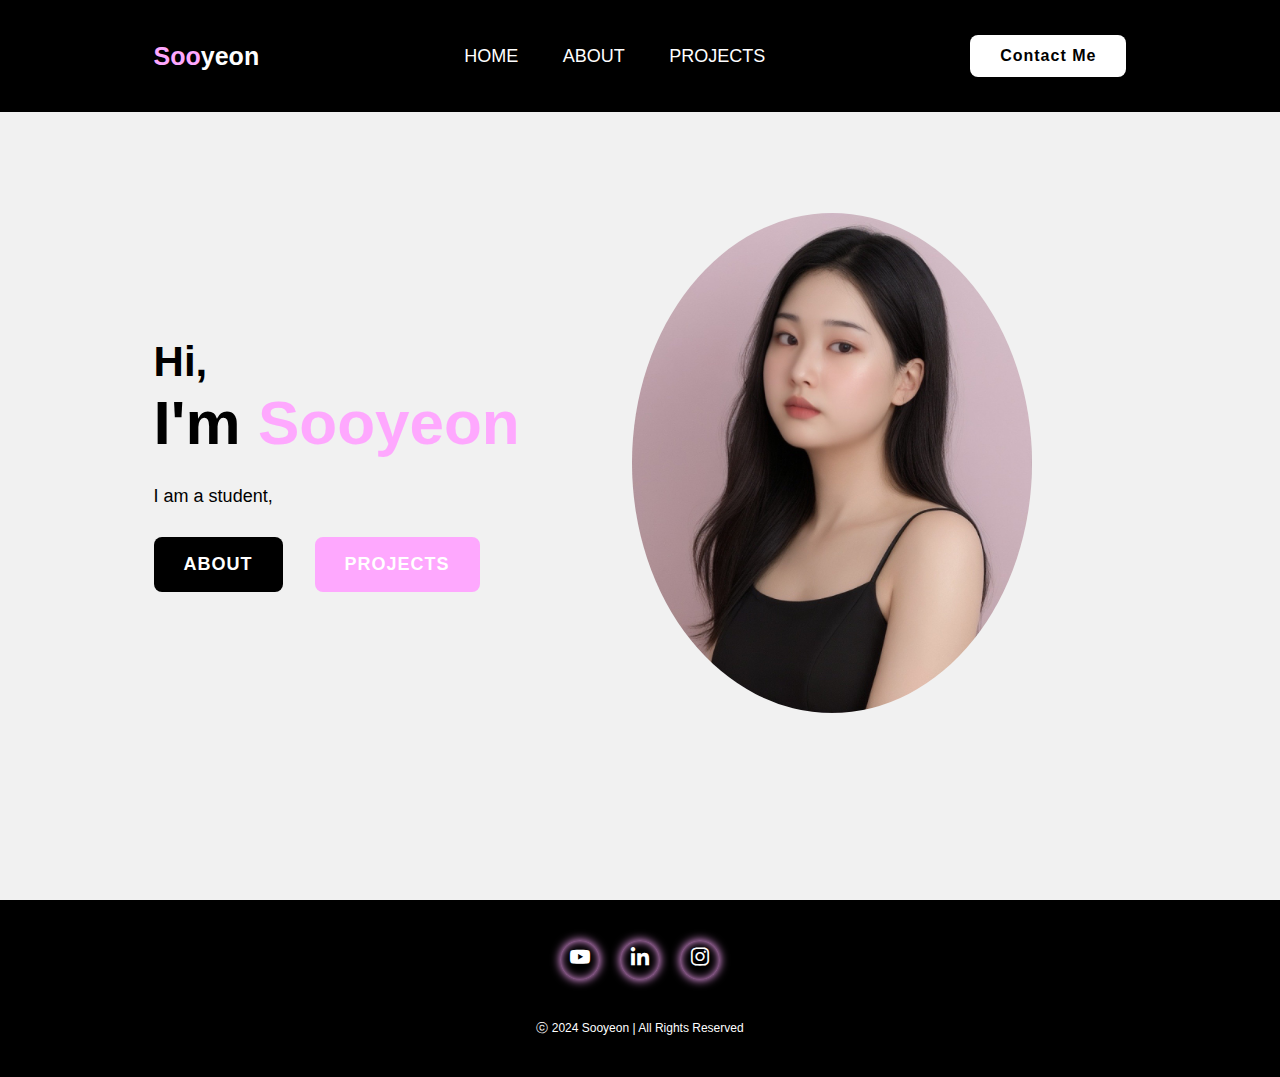
<file: index.html>
<!DOCTYPE html>
<html lang="en">
<head>
    <meta charset="UTF-8">
    <meta name="viewport" content="width=device-width, initial-scale=1.0">
    <title>Simple Portfolio</title>
    <link rel="stylesheet" href="style.css">
    <link href='https://unpkg.com/boxicons@2.1.4/css/boxicons.min.css' rel='stylesheet'>
</head>
<body>
    <header class="header">
        <a href="index.html" class="logo"><span>Soo</span>yeon</a>

        <nav class="navbar">
            <a href="index.html" class="active">HOME</a>
            <a href="about.html">ABOUT</a>
            <a href="projects.html">PROJECTS</a>
        </nav>

        <a href="contact.html" class="contact">Contact Me</a>
    </header>

    <section class="home">
        <div class="home-content">
            <h3>Hi,</h3>
            <h1>I'm <span>Sooyeon<br></span></h1>
            <p> </p>
            <div class="btn-box">
                <a class="btn-1" href="about.html">ABOUT</a>
                <a class="btn-2" href="projects.html">PROJECTS</a>
            </div>
        </div>
        <div class="img-box">
            <img src="image/image.JPG" alt="">
        </div>
    </section>

    <footer class="footer">
        <div class="social">
            <a href="https://www.youtube.com/@page153z" target="_blank"><i class='bx bxl-youtube'></i></a>
            <a href="http://www.linkedin.com/in/sooyeon-kim-4a7077271" target="_blank"><i class='bx bxl-linkedin'></i></a>
            <a href="https://www.instagram.com/yeovn/" target="_blank"><i class='bx bxl-instagram'></i></a>
        </div>

    
        <p class="copyright">ⓒ 2024 Sooyeon | All Rights Reserved</p>
    </footer>

    <script src="script.js"></script>
</body>
</html>
</file>
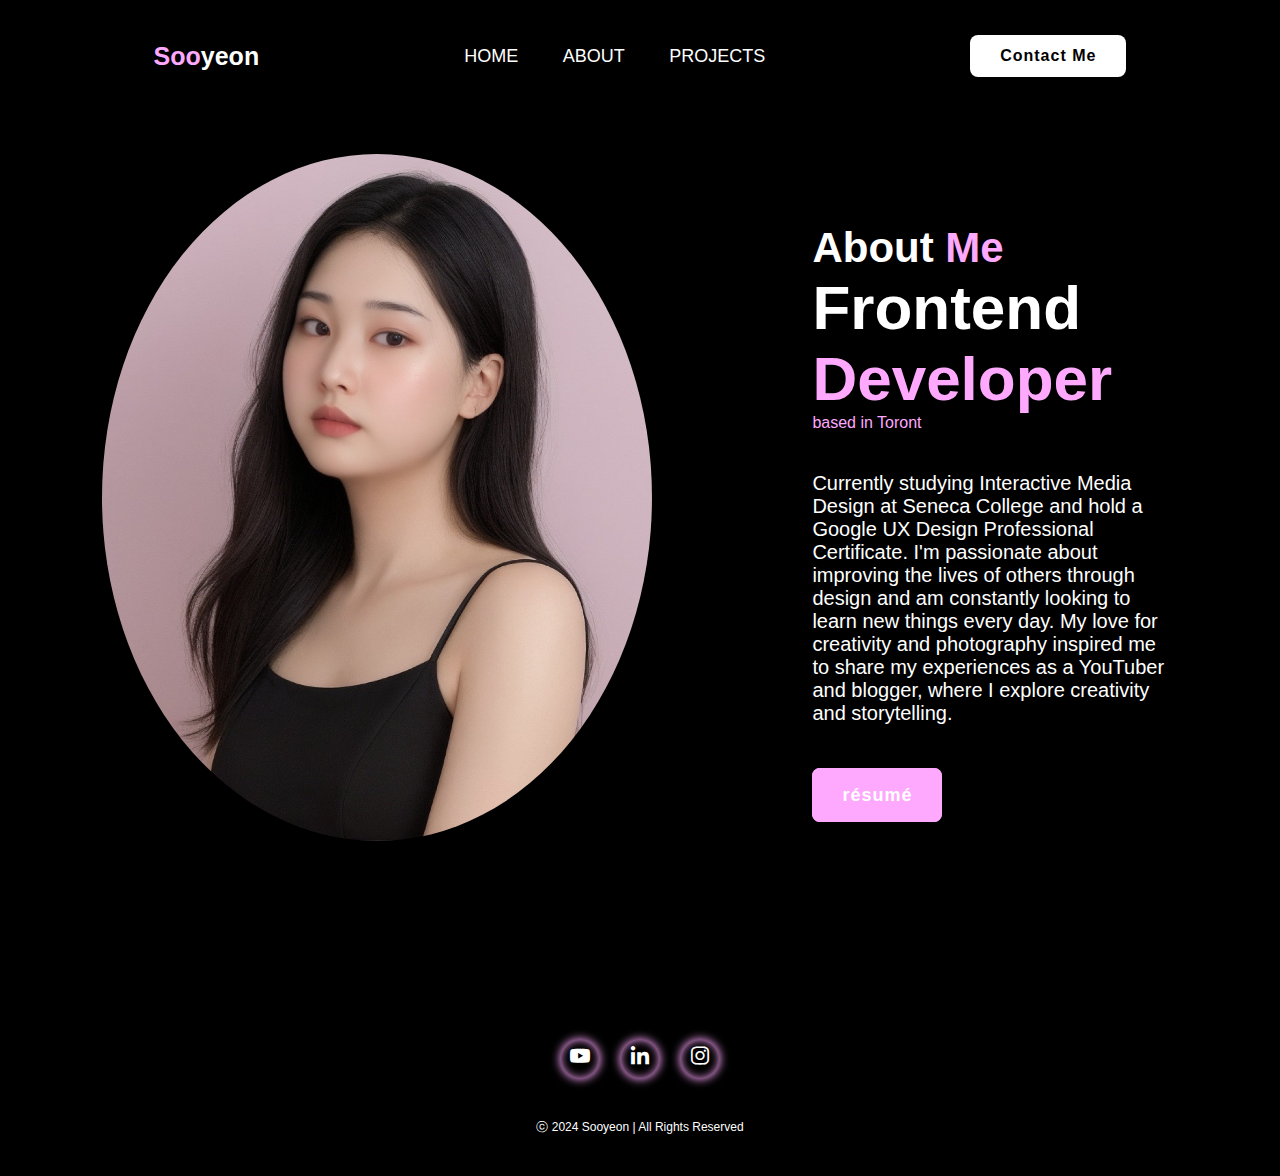
<file: about.html>
<!DOCTYPE html>
<html lang="en">
<head>
    <meta charset="UTF-8">
    <meta name="viewport" content="width=device-width, initial-scale=1.0">
    <title>Simple Portfolio</title>
    <link rel="stylesheet" href="style.css">
    <link href='https://unpkg.com/boxicons@2.1.4/css/boxicons.min.css' rel='stylesheet'>
    <link rel="stylesheet" href="https://cdnjs.cloudflare.com/ajax/libs/animate.css/4.1.1/animate.min.css" />
</head>
<body>
    <header class="header">
        <a href="index.html" class="logo"><span>Soo</span>yeon</a>

        <nav class="navbar">
            <a href="index.html" class="active">HOME</a>
            <a href="about.html">ABOUT</a>
            <a href="projects.html">PROJECTS</a>
        </nav>

        <a href="contact.html" class="contact">Contact Me</a>
    </header>

    <section class="about">
        <div class="about-img">
            <img src="image/image.JPG" alt="">
        </div>

        <div class="about-content">
            <h2 class="heading">About <span>Me</span></h2>
            <h3>Frontend <span>Developer</span></h3>
            <div class="text-box" data-trigger>
                <span class="text"></span>
                <p>Currently studying Interactive Media Design at Seneca College and hold a Google UX Design Professional Certificate.
                    I'm passionate about improving the lives of others through design and am constantly looking to learn new things every day. 
                    My love for creativity and photography inspired me to share my experiences as a YouTuber and blogger, 
                    where I explore creativity and storytelling.</p>
            </div>
            <a href="docs/resume.pdf" class="btn-2" target="_blank">résumé</a>
        </div>
    </section>

    <footer class="footer">
        <div class="social">
            <a href="https://www.youtube.com/@page153z" target="_blank"><i class='bx bxl-youtube'></i></a>
            <a href="http://www.linkedin.com/in/sooyeon-kim-4a7077271" target="_blank"><i class='bx bxl-linkedin'></i></a>
            <a href="https://www.instagram.com/yeovn/" target="_blank"><i class='bx bxl-instagram'></i></a>
        </div>

    
        <p class="copyright">ⓒ 2024 Sooyeon | All Rights Reserved</p>
    </footer>

    <script src="script.js"></script>
</body>
</html>
</file>
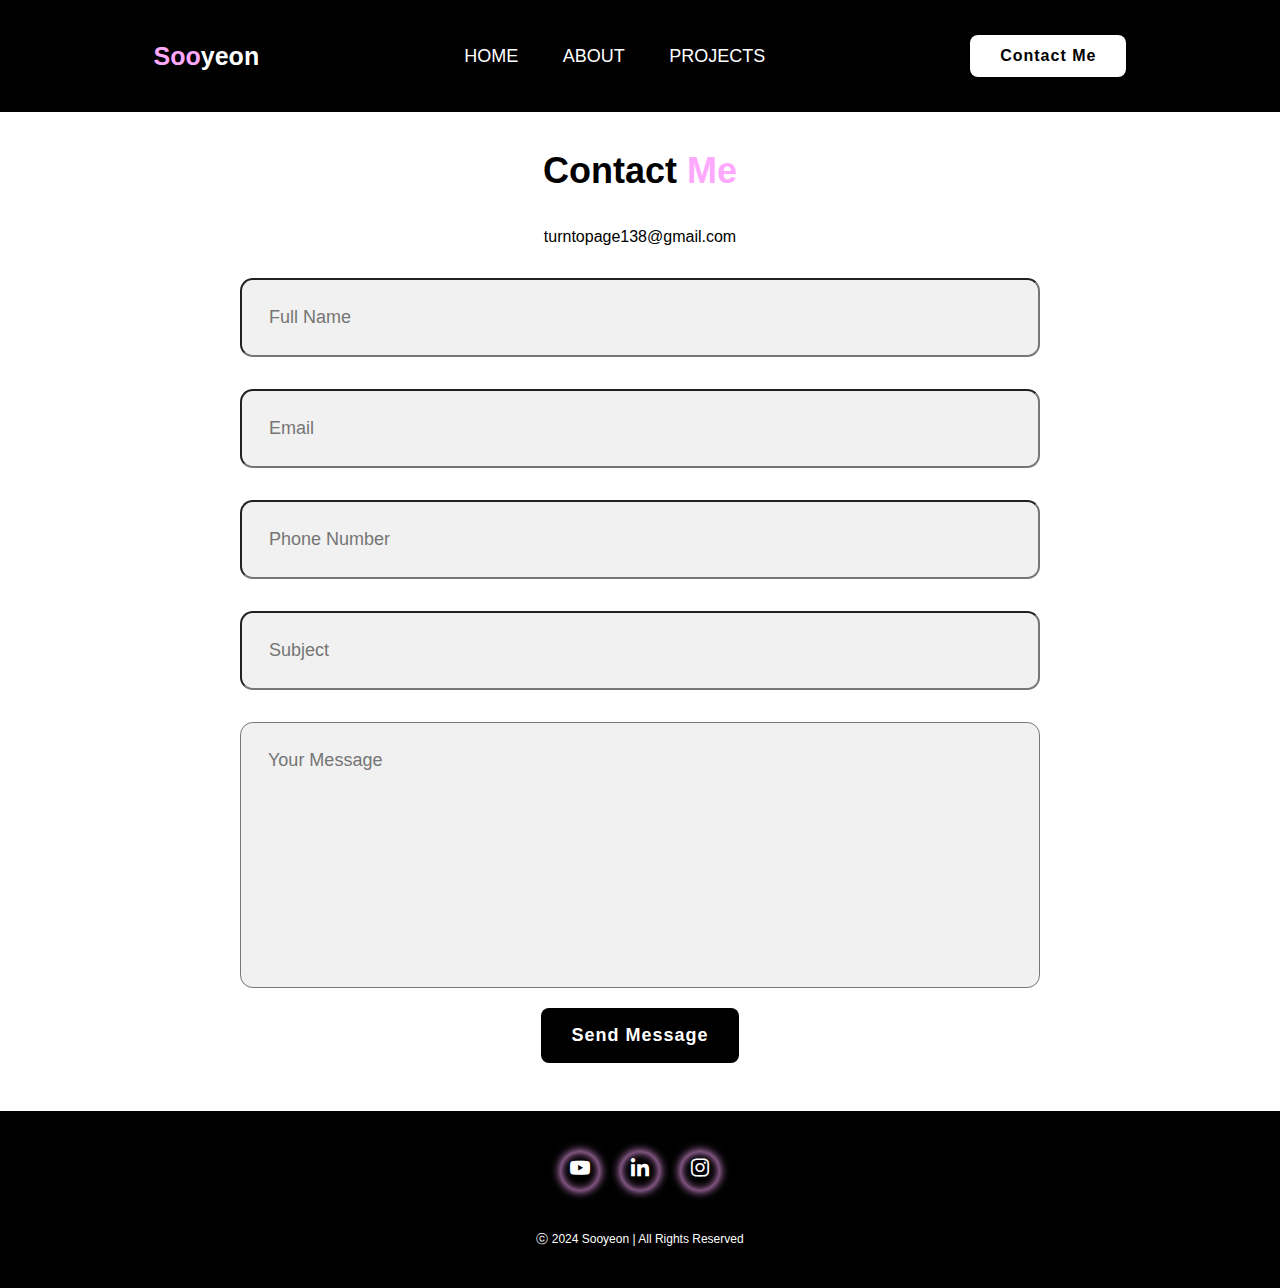
<file: contact.html>
<!DOCTYPE html>
<html lang="en">
<head>
    <meta charset="UTF-8">
    <meta name="viewport" content="width=device-width, initial-scale=1.0">
    <title>Simple Portfolio</title>
    <link rel="stylesheet" href="style.css">
    <link href='https://unpkg.com/boxicons@2.1.4/css/boxicons.min.css' rel='stylesheet'>
    <link rel="stylesheet" href="https://cdnjs.cloudflare.com/ajax/libs/animate.css/4.1.1/animate.min.css" />
</head>
<body>
    <header class="header">
        <a href="index.html" class="logo"><span>Soo</span>yeon</a>

        <nav class="navbar">
            <a href="index.html" class="active">HOME</a>
            <a href="about.html">ABOUT</a>
            <a href="projects.html">PROJECTS</a>
        </nav>

        <a href="contact.html" class="contact">Contact Me</a>
    </header>

    <section class="contact-form">
        <h2 class="contact-me"><br>Contact <span>Me</span></h2>
        <p class="contact-mail">turntopage138@gmail.com</p>
        <form id= "contact-form" action="#">
            <div class="input-box">
                <input type="text" placeholder="Full Name">
                <input type="email" placeholder="Email">
            </div>
            <div class="input-box">
                <input type="number" placeholder="Phone Number">
                <input type="text" placeholder="Subject">
            </div>
            <textarea name="" cols="30" rows="10" placeholder="Your Message"></textarea>
            <input type="submit" value="Send Message" class="btn-1">
        </form>
    </section>

    <footer class="footer">
        <div class="social">
            <a href="https://www.youtube.com/@page153z" target="_blank"><i class='bx bxl-youtube'></i></a>
            <a href="http://www.linkedin.com/in/sooyeon-kim-4a7077271" target="_blank"><i class='bx bxl-linkedin'></i></a>
            <a href="https://www.instagram.com/yeovn/" target="_blank"><i class='bx bxl-instagram'></i></a>
        </div>

    
        <p class="copyright">ⓒ 2024 Sooyeon | All Rights Reserved</p>
    </footer>


    <script src="script.js"></script>
</body>
</html>
</file>
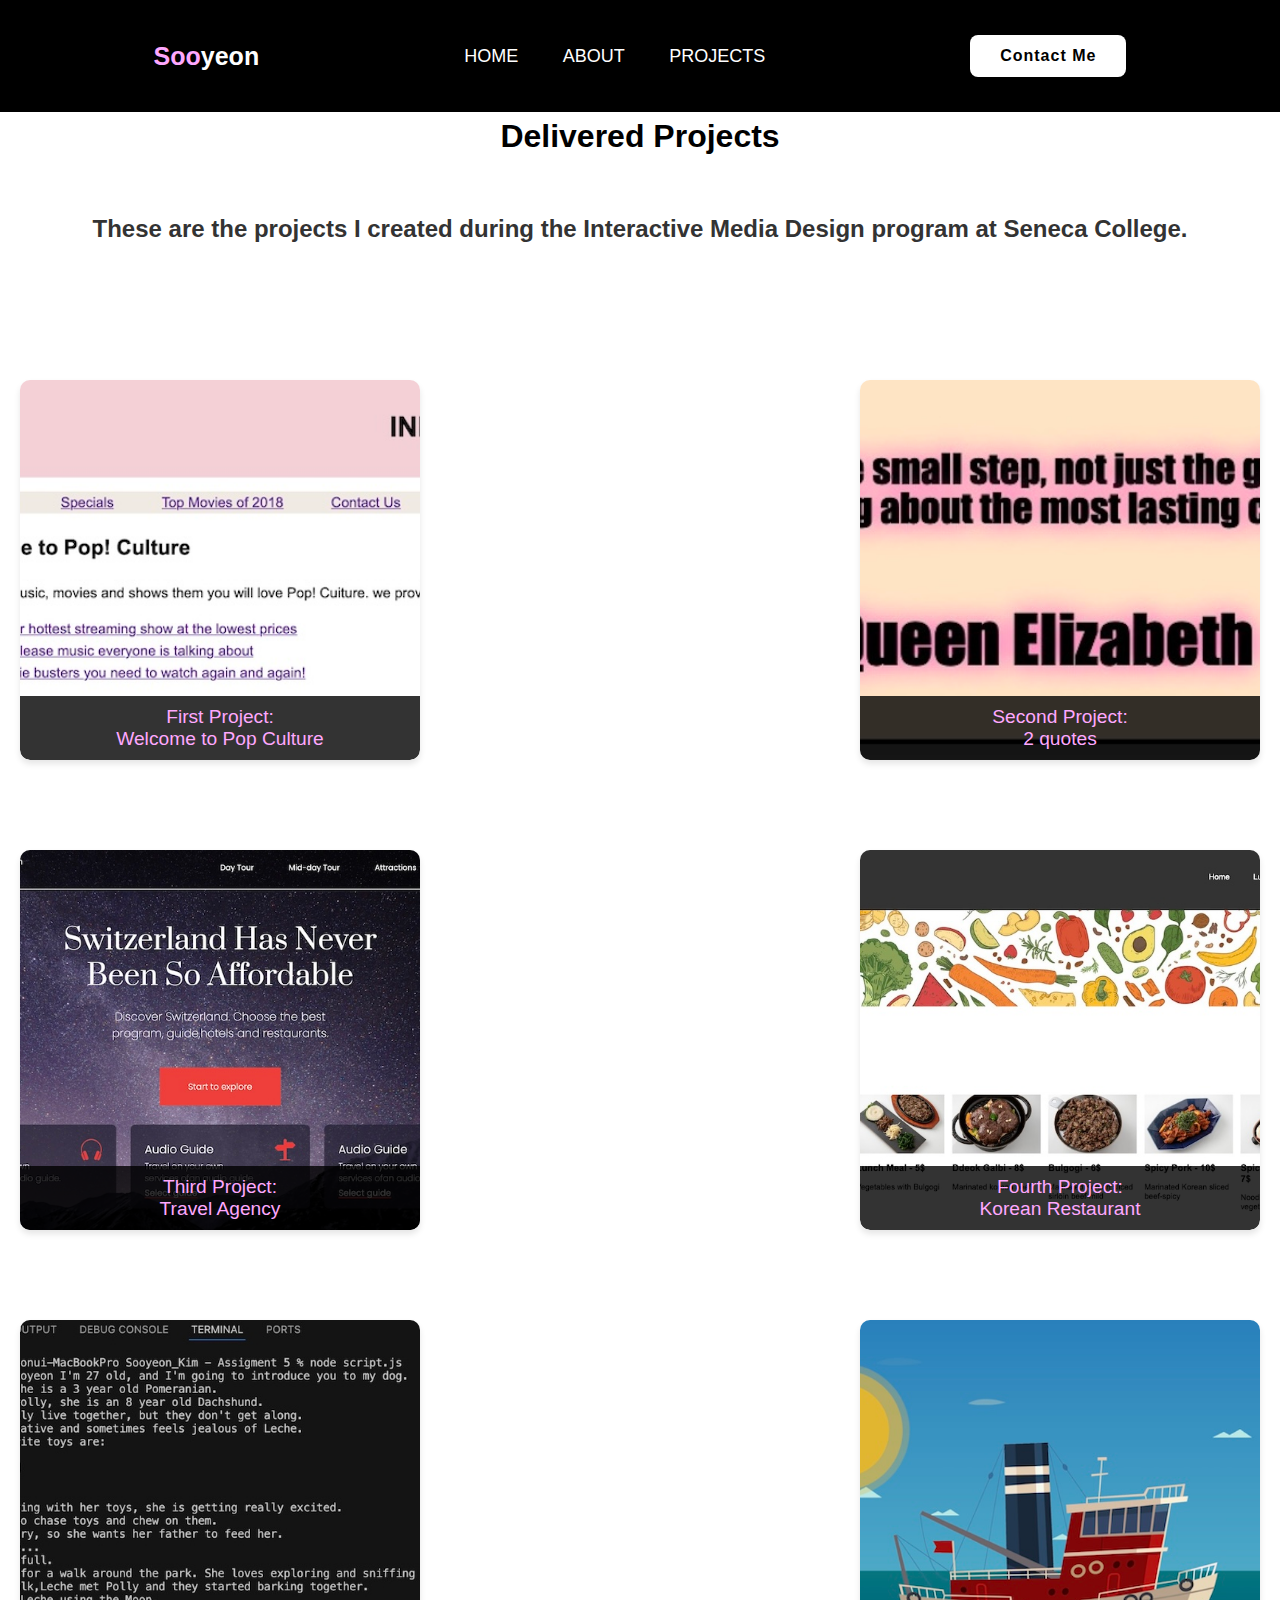
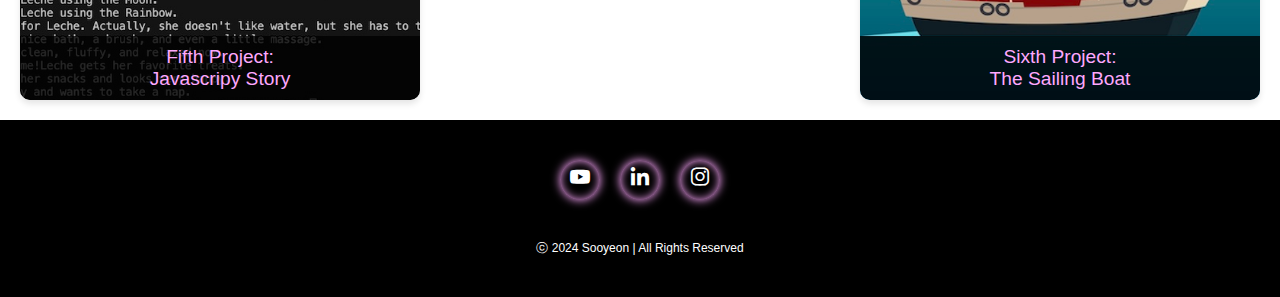
<file: projects.html>
<!DOCTYPE html>
<html lang="en">
<head>
    <meta charset="UTF-8">
    <meta name="viewport" content="width=device-width, initial-scale=1.0">
    <title>Simple Portfolio</title>
    <link rel="stylesheet" href="style.css">
    <link href='https://unpkg.com/boxicons@2.1.4/css/boxicons.min.css' rel='stylesheet'>
    <link rel="stylesheet" href="https://cdnjs.cloudflare.com/ajax/libs/animate.css/4.1.1/animate.min.css" />
</head>

<body>
    <header class="header">
        <a href="index.html" class="logo"><span>Soo</span>yeon</a>

        <nav class="navbar">
            <a href="index.html" class="active">HOME</a>
            <a href="about.html">ABOUT</a>
            <a href="projects.html">PROJECTS</a>
        </nav>

        <a href="contact.html" class="contact">Contact Me</a>
    </header>
    
    <section class="projects">
        <div>
            <h1 class="animate__animated animate__fadeInUp animate__faster">Delivered Projects</h1>
        </div>
        <h2 class="projects-title">These are the projects I created during the Interactive Media Design program at Seneca College.</h2>
    </section>

    <section class="projects">
        <div class="projects-container">
            <div class="about-img project1">
                <a href="#" class="btn-with-image">
                    <span>First Project:<br> Welcome to Pop Culture</span>
                </a>
            </div>
            <div class="about-img project2">
                <a href="#" class="btn-with-image">
                    <span>Second Project:<br> 2 quotes</span>
                </a>
            </div>
            <div class="about-img project3">
                <a href="#" class="btn-with-image">
                    <span>Third Project:<br>Travel Agency</span>
                </a>
            </div>
            <div class="about-img project4">
                <a href="#" class="btn-with-image">
                    <span>Fourth Project:<br>Korean Restaurant</span>
                </a>
            </div>
            <div class="about-img project5">
                <a href="#" class="btn-with-image">
                    <span>Fifth Project:<br>Javascripy Story</span>
                </a>
            </div>
            <div class="about-img project6">
                <a href="#" class="btn-with-image">
                    <span>Sixth Project:<br>The Sailing Boat</span>
                </a>
            </div>
        </div>
    </section>


    <footer class="footer">
        <div class="social">
            <a href="https://www.youtube.com/@page153z" target="_blank"><i class='bx bxl-youtube'></i></a>
            <a href="http://www.linkedin.com/in/sooyeon-kim-4a7077271" target="_blank"><i class='bx bxl-linkedin'></i></a>
            <a href="https://www.instagram.com/yeovn/" target="_blank"><i class='bx bxl-instagram'></i></a>
        </div>

    
        <p class="copyright">ⓒ 2024 Sooyeon | All Rights Reserved</p>
    </footer>

    
</body>
</file>
<file: style.css>
*{
    margin: 0;
    padding: 0;
    box-sizing: border-box;
    font-family: 'Poppins', sans-serif;
    text-decoration: none;
    list-style: none;

}

.header{
    position: fixed;
    top:0;
    left: 0;
    width: 100%;
    padding: 35px 12%;
    background: black;
    backdrop-filter: blur(10px);
    display: flex;
    justify-content: space-between;
    align-items: center;
    z-index: 100;
}

.logo{
    font-size: 25px;
    color: white;
    font-weight: 600;
    transition: 0.3s ease;
}

.logo:hover{
    color:rgb(254, 168, 254);
    text-shadow: 0 0 25px rgb(254, 168, 254),
                 0 0 50px rgb(254, 168, 254);
    transform: scale(1.1);
}
span{
    color: rgb(254, 168, 254);
}

.navbar a{
    font-size: 18px;
    color: white;
    font-weight: 500;
    margin: 0 20px;
    border-bottom: 3px solid transparent;
    transition: 0.3s ease;
}
.navbar a:hover,
.navbar a.hover{
    color: rgb(254, 168, 254);
    border-bottom: 3px solid rgb(254, 168, 254);
}
.contact{
    padding: 10px 28px;
    background-color: white;
    color:black;
    border: 2px solid transparent;
    border-radius: 8px;
    font-size: 16px;
    letter-spacing: 1px;
    font-weight: 600;
    transition: 0.3s ease;
}

.contact-mail{
    text-align: center;
}

.contact:hover{
    background-color: rgb(254, 168, 254);
    box-shadow: 0 0 25px rgb(254, 168, 254);
    color: white;
}

.home{
    width: 100%;
    min-height: 100vh;
    background: rgb(241, 241, 241);
    display: flex;
    align-items: center;
    gap: 7em;
    padding: 30px 12% 0;
}
.home-content{
    max-width: 800px;
}

.home-content h3{
    font-size: 42px;
}
.home-content h1{
    font-size: 62px;
    line-height: 1.2;
}
.home-content p{
    font-size: 18px;
    margin: 25px 0 30px;
}
.btn-box{
    width: 345px;
    display: flex;
    gap: 2em;
}

.btn-1{
    padding: 15px 28px;
    background-color: black;
    color:white;
    border: 2px solid transparent;
    border-radius: 8px;
    font-size: 18px;
    letter-spacing: 1px;
    font-weight: 600;
    transition: 0.3s ease;
    cursor: pointer;
}

.btn-1:hover{
    background-color:white;
    color: black;
    border: 2px solid black;
}

.btn-2{
    padding: 15px 28px;
    background-color:rgb(254, 168, 254);
    color: white;
    border: 2px solid rgb(254, 168, 254);
    border-radius: 8px;
    font-size: 18px;
    letter-spacing: 1px;
    font-weight: 600;
    transition: 0.3 ease;
    cursor: pointer;
}

.img-box img{
    border-radius: 50%;
    width: 400px;
}

::-webkit-scrollbar{
    width: 15px;
}

::-webkit-scrollbar-track{
    background-color:rgba(0, 0, 0, 0.6);
    width: 50px;
}

.about{
    display: flex;
    justify-content: center;
    align-items: center;
    padding: 12% 8%;
    gap: 10em;
    background: black
}
.about-img img{
    position: relative;
    width: 550px;
    box-shadow: 0 0 25px rgb(254, 168, 254)
                0 0 50px rgb(254, 168, 254);
    border-radius: 50%;
}

.about-content {
    padding-top: 2em; /* HERE */
}

.about-content .text-box {
    margin-bottom: 1.5em; /* HERE */
}

.about-content h2{
    text-align: left;
    color: white;
    font-size: 42px;
}
.about-content h3{
    font-size: 62px;
    color: white;
}
.about-content p{
    color: white;
    font-size: 20px;
    margin: 2em 0 3em;
}

.contact-form h2{
    text-align: center;
    margin-top: 3em;
    margin-bottom: 1em;
    font-size: 36px
}
.contact-form form{
    max-width: 50em;
    margin: 1rem auto;
    text-align: center;
    margin-bottom: 3em;
}
.contact-form form .input-box{
    display: flex;
    justify-content: center;
    flex-wrap: wrap;
}

.contact-form form .input-box input,
.contact-form form textarea{
    width: 100%;
    padding: 1.5em;
    font-size: 18px;
    color: black;
    background: rgb(241, 241, 241);
    border-radius:.8rem;
    margin: 1rem 0;
    resize: none;
}

.content {
    min-height: calc(100vh - 120px); /* Adjust based on the height of your footer */
    padding-bottom: 120px; /* Prevents content from overlapping the footer */
}

.footer{
    position:relative;
    bottom: 0;
    width: 100%;
    padding: 40px 0;
    background-color: black;

}

.footer .social{
    text-align: center;
    padding-bottom: 25px;
    color: white;
}
.footer .social a{
    font-size: 24px;
    color: white;
    border: 2px sold rgb(254, 168, 254);
    width: 40px;
    height: 40px;
    line-height: 38px;
    display: inline-block;
    text-align: center;
    border-radius: 50%;
    margin: 0 8px;
    box-shadow: inset 0 0 10px rgb(254, 168, 254), 0 0 10px rgb(254, 168, 254);
    transition: 0.3s ease;
}
.footer .social a:hover{
    transform: scale(1.2)translateY(-10px);
    color: rgb(254, 168, 254);
    border: 2px solid rgb(254, 168, 254);
}
.footer ul{
     margin-top: 0;
     padding: 0;
     font-size: 18px;
     line-height: 1.6;
     margin-bottom: 0;
     text-align: center;
}
.footer ul li a{
    color: white;
    border-bottom: 3px solid transparent;
    transition: 0.3s ease;
}
.footer ul li a:hover{
    border-bottom: 3px solid rgb(254, 168, 254);
}
.footer ul li{
    display: inline-block;
    padding: 0 15px;
}
.footer .copyright{
    margin-top: 15px;
    text-align: center;
    font-size: 12px;
    color:white;
}

.projects {
    display: flex;
    flex-direction: column; /* Flexbox 방향을 세로로 설정 */
    justify-content: center;
    align-items: center;
    gap: 60px; /* 버튼 사이에 20px의 간격 추가 */
    padding: 0;
    margin: 0;
    min-height: 40vh; /* 섹션을 화면 전체 높이로 설정 */
}

.projects-title {
    text-align: center; /* 중앙 정렬 */
    font-size: 1.5em; /* 글씨 크기 조절 */
    margin-bottom: 0px; /* 아래쪽 여백 추가 */
    color: #333; /* 글씨 색상 설정 */
}

.projects-container {
    display: flex;
    flex-wrap: wrap;
    justify-content: space-between; /* Adjusts the space between items */
    gap: 50px; /* Adds space between the project items */
}

.about-img {
    text-align: center;
}

.about-img.project1, .about-img.project2, .about-img.project3,
.about-img.project4, .about-img.project5, .about-img.project6 {
    background-size: cover;
    background-position: center;
    display: flex;
    justify-content: center;
    align-items: center;
    text-align: center;
    padding: 20px;
}

.btn-with-image {
    background-size: cover;
    background-position: center;
    display: block;
    justify-content: center;
    align-items: center;
    width: 400px; /* 가로 길이를 400px로 설정 */
    height: 380px;
    text-align: center;
    color: white;
    text-decoration: none;
    border-radius: 10px;
    box-shadow: 0 4px 6px rgba(0, 0, 0, 0.1);
    transition: box-shadow 0.3s ease;
    position: relative;
    overflow: hidden;
}

.btn-with-image span {
    position: absolute;
    bottom: 0px;
    left: 0;
    right: 0;
    text-align: center;
    background: rgba(0, 0, 0, 0.8);
    padding: 10px;
    border-radius: 0 0 10px 10px;
    color: rgb(254, 168, 254);
    font-size: 1.2em;
    line-height:normal;
}

.btn-with-image:hover {
    box-shadow: 0 8px 12px rgba(0, 0, 0, 0.2);
}

/* 각 프로젝트에 개별 이미지 설정 */
.project1 .btn-with-image {
    background-image: url('image/pop.jpg');
}

.project2 .btn-with-image {
    background-image: url('image/2\ quote.jpg');
}

.project3 .btn-with-image {
    background-image: url('image/travel.jpg');
}

.project4 .btn-with-image {
    background-image: url('image/korea\ rest.jpg');
}

.project5 .btn-with-image {
    background-image: url('image/story.jpg');
}

.project6 .btn-with-image {
    background-image: url('image/boat.jpg');
}
</file>
